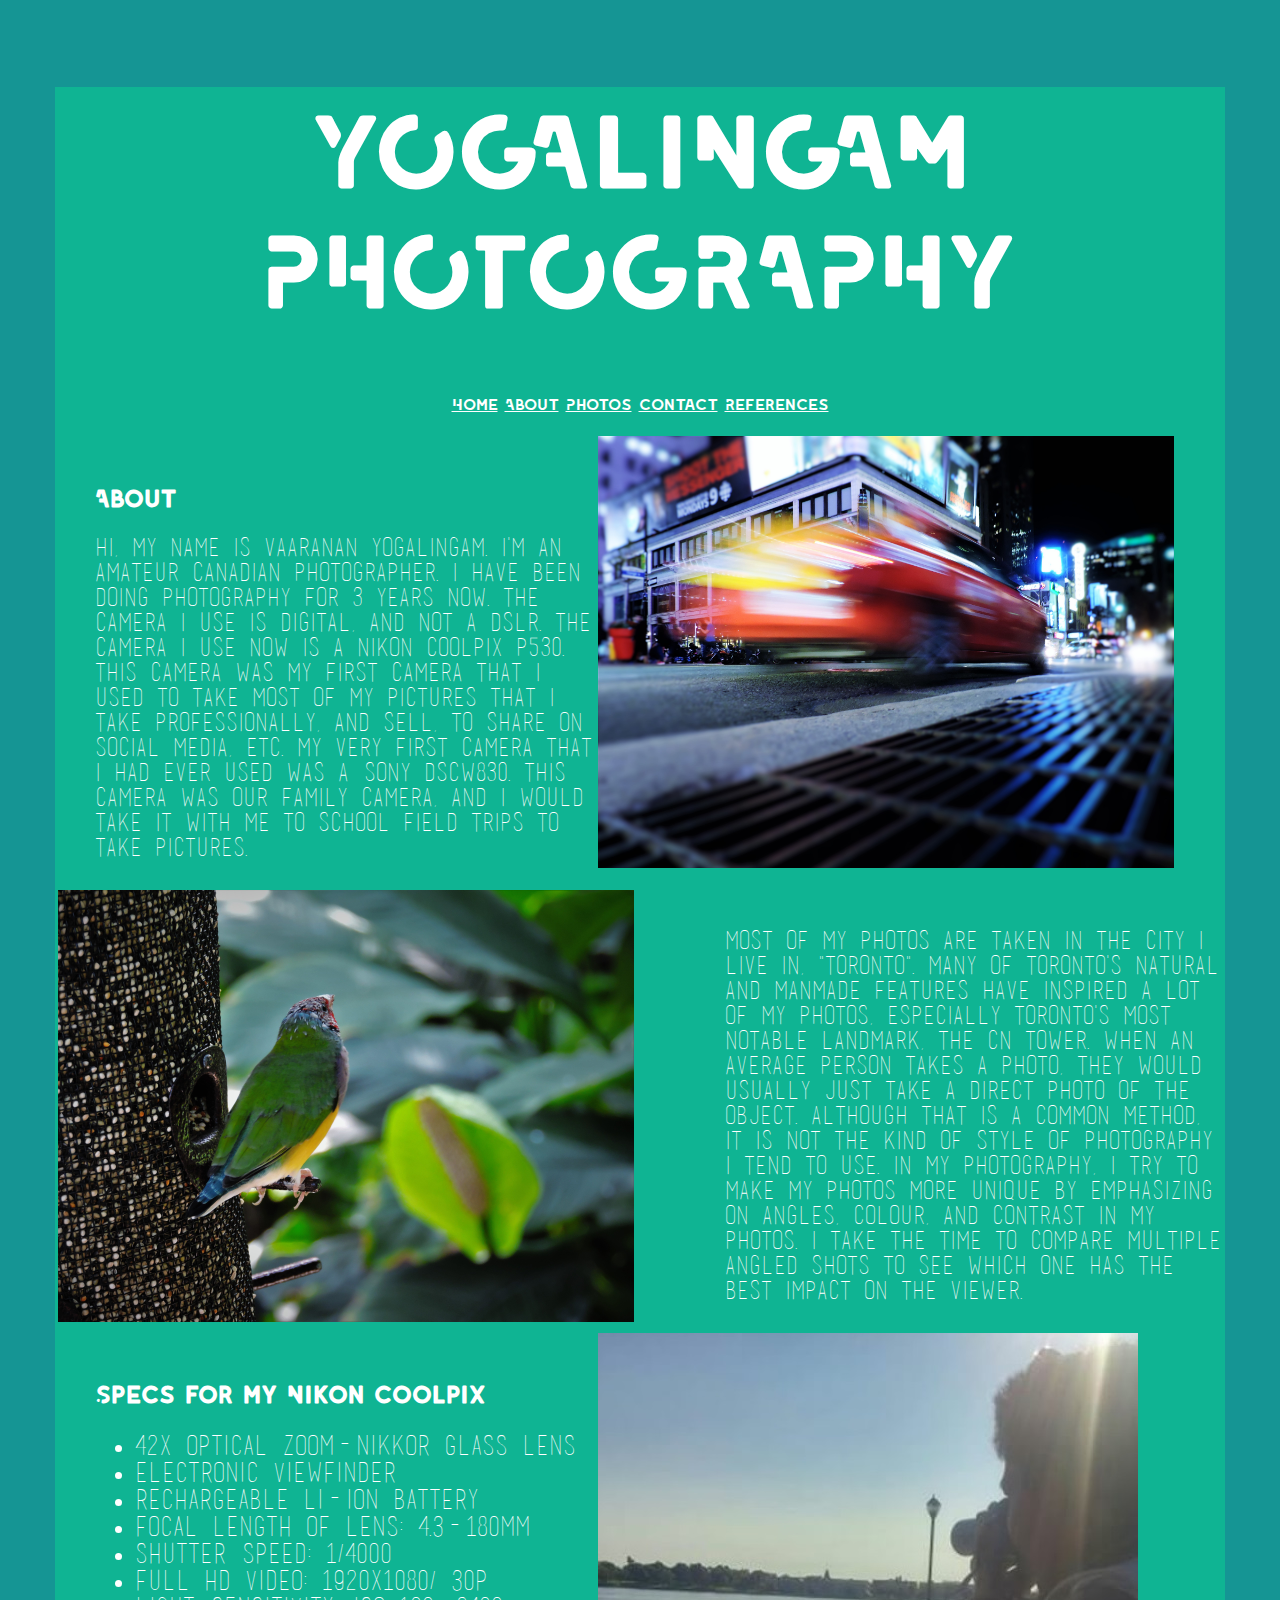
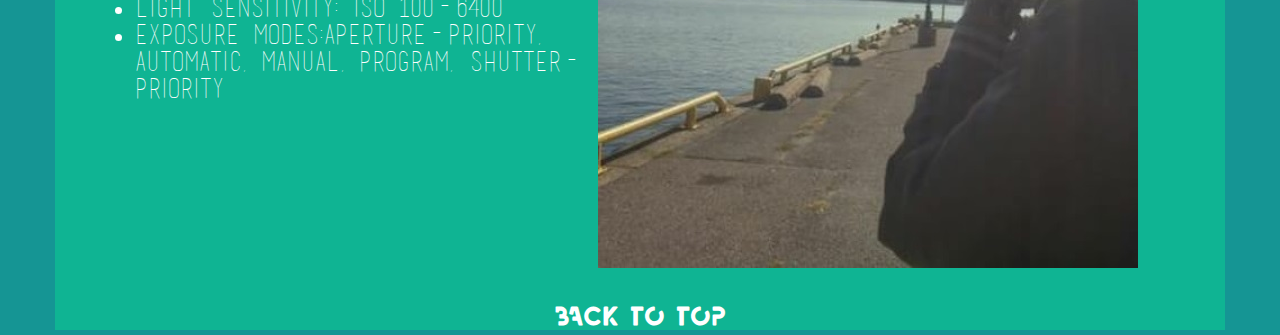
<file: about.html>
<!doctype html>
<html lang = "en"> <!-- Look at me I am commenting!!!! -->
	<head>
		<meta charset = "UTF-8">
		<title>About</title>
		<link rel= "stylesheet" href = "basic.css" type = "text/css">
	</head>
	<body>
		<div class = container>
			<h1 id = "top">YOGALINGAM PHOTOGRAPHY</h1>
			<nav>
				<a class = "Linkedpages" href = "index.html">Home</a>
				<a class = "Linkedpages" href = "about.html">About</a>
				<a class = "Linkedpages" href = "photos.html">Photos</a>
				<a class = "Linkedpages" href = "contact.html">Contact</a>
				<a class = "Linkedpages" href = "references.html">References</a>
			</nav>
			<aside style = float:left>
				<h2>About</h2>
				<p>
					Hi, my name is Vaaranan Yogalingam. I'm an amateur Canadian photographer. I have been doing photography for 3 years now. The camera I use 
					is digital, and not a DSLR. The camera I use now is a Nikon Coolpix P530. This camera was my first camera that I used to take most of my 
					pictures that I take professionally, and sell, to share on social media, etc. My very first camera that I had ever used was a Sony DSCW830. This 
					camera was our family camera, and I would take it with me to school field trips to take pictures.
				</p>
			</aside>
			<table>
				<tr>
					<td><img src="images/DSCN1801.JPG" alt="Error, photo not available" width="576" height="432"></td>
				</tr>
			</table>
			<aside style = float:right>
				<p>
					Most of my photos are taken in the city I live in, "Toronto". Many of Toronto's natural and manmade features have inspired a lot of my photos, 
					especially Toronto's most notable landmark, the CN Tower. When an average person takes a photo, they would usually just take a direct photo of the 
					object. Although that is a common method, it is not the kind of style of photography I tend to use. In my photography, I try to make my photos more 
					unique by emphasizing on angles, colour, and contrast in my photos. I take the time to compare multiple angled shots to see which one has the best 
					impact on the viewer.
				</p>
			</aside>
			<table>
				<tr>
					<td><img src="images/DSCN1536.JPG" alt="Error, photo not available" width="576" height="432"></td>
				</tr>
			</table>	
			<aside style = float:left>
				<h2>Specs for my Nikon Coolpix</h2>
				<ul>
					<li>42x Optical Zoom-NIKKOR Glass Lens</li>
					<li>Electronic viewfinder</li>
					<li>Rechargeable Li-ion Battery </li>
					<li>Focal Length of Lens: 4.3-180mm</li>
					<li>Shutter Speed: 1/4000</li>
					<li>Full HD Video: 1920x1080/ 30p</li>
					<li>Light Sensitivity: ISO 100-6400</li>
					<li>Exposure Modes:Aperture-Priority, Automatic, Manual, Program, Shutter-Priority</li>
				</ul>
			</aside>
			<table>
				<tr>
					<td><img src="images/Vaaranan.jpg" alt="Error, photo not available" width="540" height="535"></td>
				</tr>
			</table>
			<h3><a class = "intrapageLink" href = "#top">BACK TO TOP</a></h3>
		</div>
	</body>
</html>
</file>
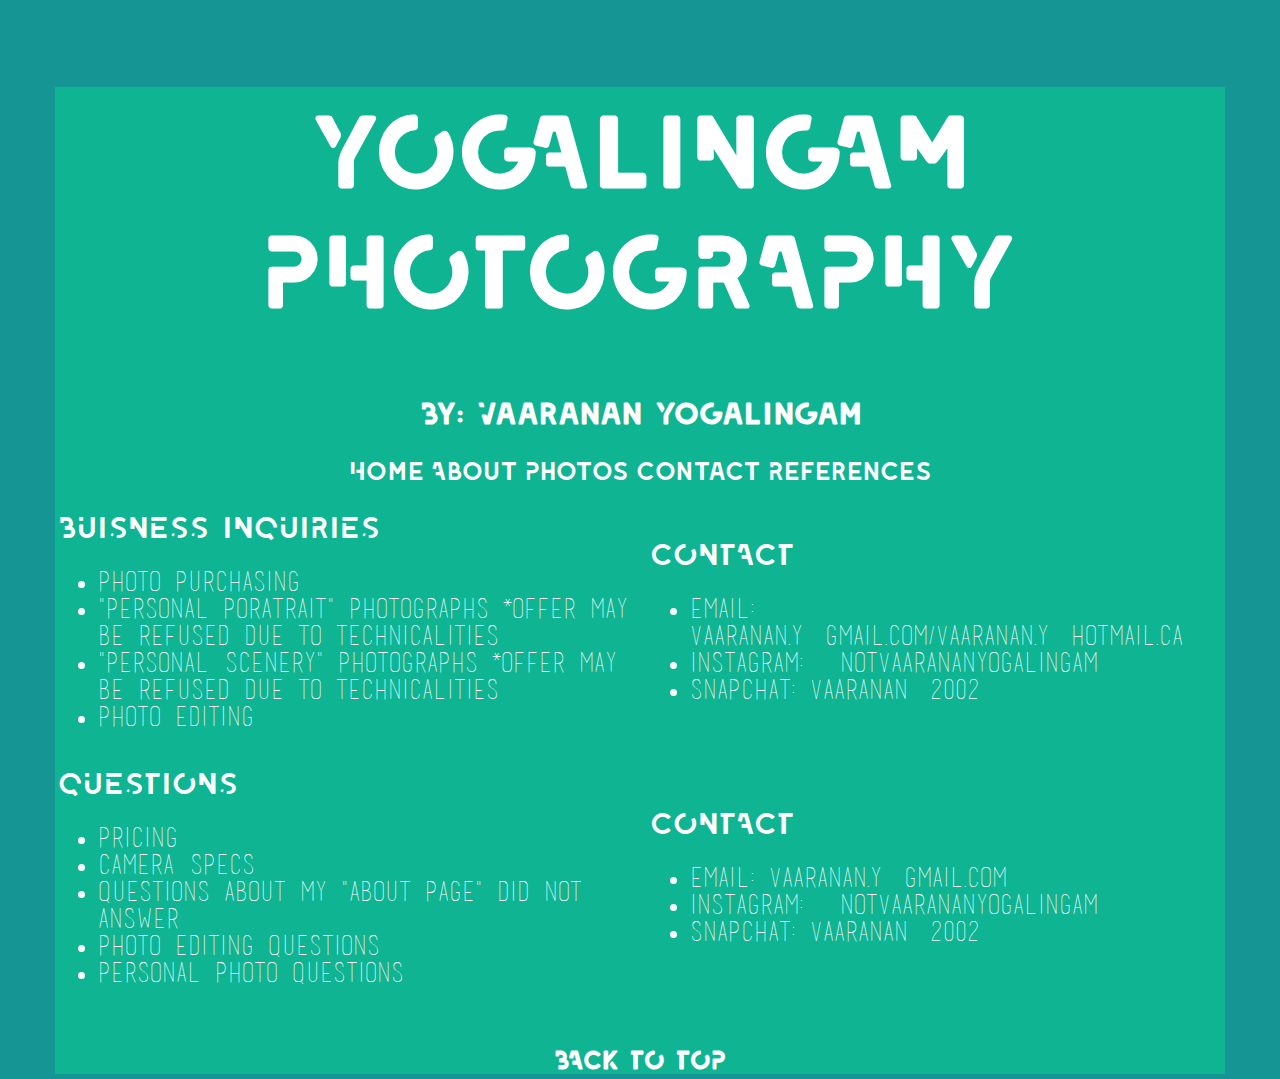
<file: contact.html>
<!doctype html>
<html lang = "en"> <!-- Look at me I am commenting!!!! -->
	<head>
		<meta charset = "UTF-8">
		<title>Contact</title>
		<link rel= "stylesheet" href = "basic.css" type = "text/css">
	</head>
	<body>
		<div class = container>
			<h1 id = "top">YOGALINGAM PHOTOGRAPHY</h1>
			<a class = "linkTopersonal" href = "https://www.instagram.com/notvaarananyogalingam/"><h2 class = "author"> By: Vaaranan Yogalingam </h2></a>
			<nav>
				<a class = "linkedPages" href = "index.html">Home</a>
				<a class = "linkedPages" href = "about.html">About</a>
				<a class = "linkedPages" href = "photos.html">Photos</a>
				<a class = "linkedPages" href = "contact.html">Contact</a>
				<a class = "linkedPages" href = "references.html">References</a>
			</nav>
			<table>
				<tr>
					<td>
						<header>BUISNESS INQUIRIES</header>
						<ul>
							<li>Photo Purchasing</li>
							<li>"Personal Poratrait" Photographs *Offer may be refused due to technicalities</li>
							<li>"Personal Scenery" Photographs *Offer may be refused due to technicalities</li>
							<li>Photo Editing</li>
						</ul>
					</td>
					<td>
						<header>CONTACT</header>
						<ul>
							<li>Email: vaaranan.y&#64;gmail.com/vaaranan.y&#64;hotmail.ca</li>
							<li>Instagram: &#64;notvaarananyogalingam</li>
							<li>Snapchat: vaaranan&#95;2002</li>
						</ul>
					</td>
				</tr>
				<tr>
					<td>
						<header>QUESTIONS</header>
						<ul>
							<li>Pricing</li>
							<li>Camera Specs</li>
							<li>Questions about my "About page" did not answer</li>
							<li>Photo Editing Questions</li>
							<li>Personal Photo Questions</li>	
						</ul>
					</td>
					<td>
						<header>CONTACT</header>
						<ul>
							<li>Email: vaaranan.y&#64;gmail.com</li>
							<li>Instagram: &#x00040;notvaarananyogalingam</li>
							<li>Snapchat: vaaranan&#95;2002</li>
						</ul>
					</td>
				</tr>
			</table>
			<h3><a class = "intrapageLink" href = "#top">BACK TO TOP</a></h3>			
		</div>
	</body>
</html>
</file>
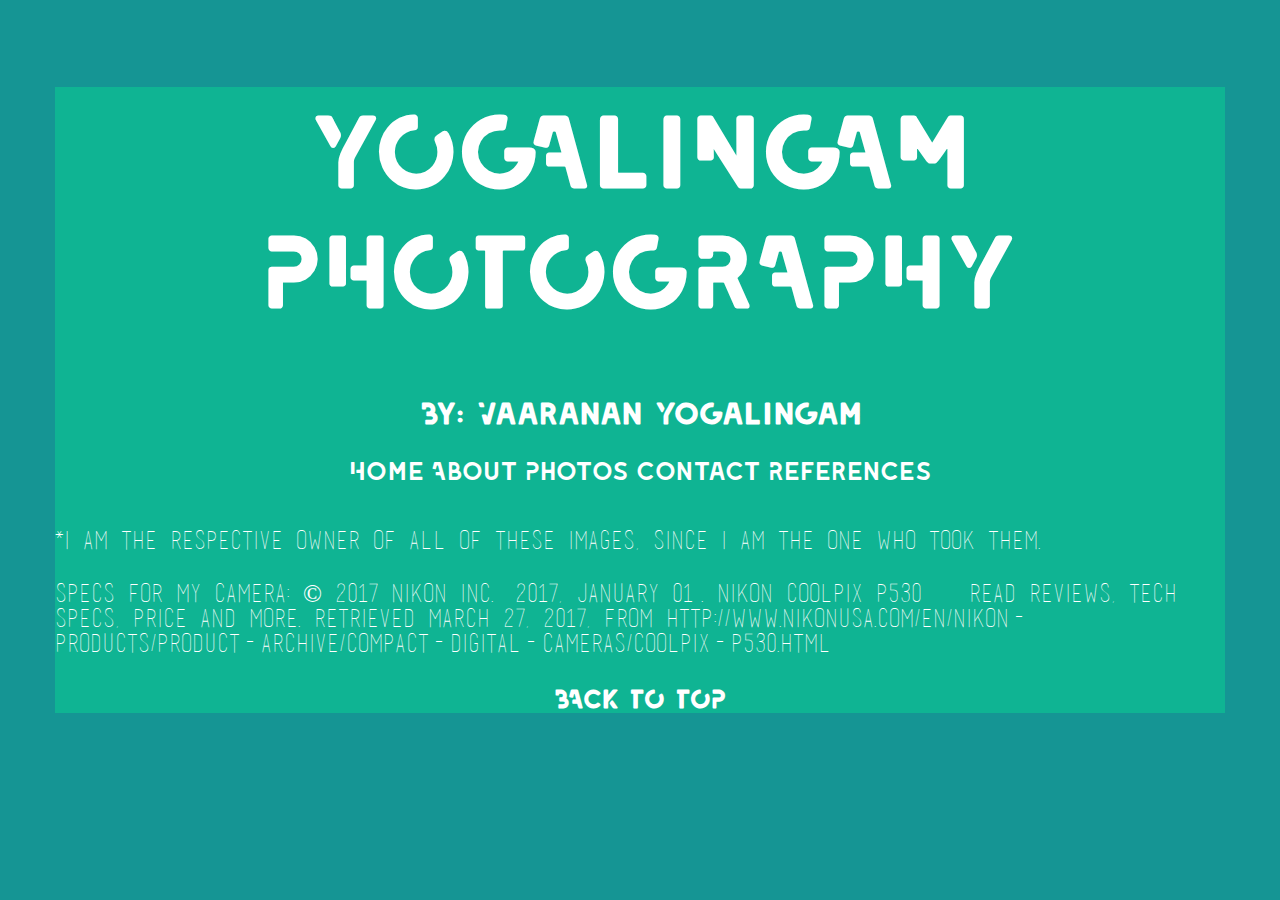
<file: references.html>
<!doctype html>
<html lang = "en">
	<head>
		<meta charset = "UTF-8"> <!-- Look at me I am commenting!!!! -->
		<title>References</title>
		<link rel= "stylesheet" href = "basic.css" type = "text/css">
	</head>
	<body>
		<div class = container>
			<h1 id = "top">YOGALINGAM PHOTOGRAPHY</h1>
			<a class = "linkTopersonal" href = "https://www.instagram.com/notvaarananyogalingam/"><h2 class = "author"> By: Vaaranan Yogalingam </h2></a>
			<nav>
				<a class = "linkedPages" href = "index.html">Home</a>
				<a class = "linkedPages" href = "about.html">About</a>
				<a class = "linkedPages" href = "photos.html">Photos</a>
				<a class = "linkedPages" href = "contact.html">Contact</a>
				<a class = "linkedPages" href = "references.html">References</a>
			</nav>
			<p>&#42;I am the respective owner of all of these images, since I am the one who took them.</p> 
			<a class = "linkedPages" href = "http://www.nikonusa.com/en/nikon-products/product-archive/compact-digital-cameras/coolpix-p530.html">
				<p> 
				Specs For My Camera: © 2017 Nikon Inc. (2017, January 01). Nikon COOLPIX P530 &#124; Read Reviews, Tech Specs, Price and More. Retrieved March 27, 2017, 
				from http://www.nikonusa.com/en/nikon-products/product-archive/compact-digital-cameras/coolpix-p530.html
				</p>
			</a>
			<h3><a class = "intrapageLink" href = "#top">BACK TO TOP</a></h3>
		</div>
	</body>
</html>
</file>
<file: basic.css>
@font-face /* Look at me I am commenting!!!! */
{
	font-family:Leixo;
    src:url("Leixo.ttf");
} 
@font-face
{
	font-family: basictitlefont;
	src:url(basictitlefont.ttf);
} 
body
{
	background:#159594;
}
h1
{
	font-family: Leixo; 
	color: #ffffff;
	font-size: 100px;
	text-align: center;
	
}
div.container
{
	background-color:#0fb493;
	width:1170px;
	margin:auto;
	position: relative;
	top: 20px;
}
h2.author
{
	font-family: Leixo;
	color: #ffffff;
	font-size: 30px;
	text-align: center;
}
h2
{
	font-family: Leixo;
	color: #ffffff;
}
h3
{
	font-family: Leixo;
	text-decoration: none;
	font-size: 25px;
	text-align: center;
}
a.intrapageLink
{
	text-decoration: none;
}
.linkTopersonal
{
	text-decoration: none;
}
h2.author:hover
{
	color: #c9e1c1;
}
img.imagesUsed:hover
{
	-webkit-filter: blur(5px);
	filter: blur(5px);
	-webkit-transition: .3s ease-in-out;
	transition: .3s ease-in-out;
}
nav
{
	font-family: Leixo;
	padding-bottom: 20px;
	text-align: center;
}
.linkedPages
{
	text-decoration: none;
	font-size: 25px;
}
a
{
	color: #ffffff;
}
a:hover
{
	color: #c9e1c1;
}
p
{
	color: #ffffff;
	font-family: basictitlefont;
	font-size: 25px;
}
p.photoCategories
{
	font-family: Leixo;
	font-size: 25px;
	text-align: center;
}
aside 
{
    float:left;
    width: 500px;
    padding: 30px 0 0 40px;
}
ul
{
	color: #ffffff;
	font-family: basictitlefont;
	font-size: 27px;	
}
header
{
	font-family: Leixo;
	color: #ffffff;
	font-size: 30px;
}
</file>
